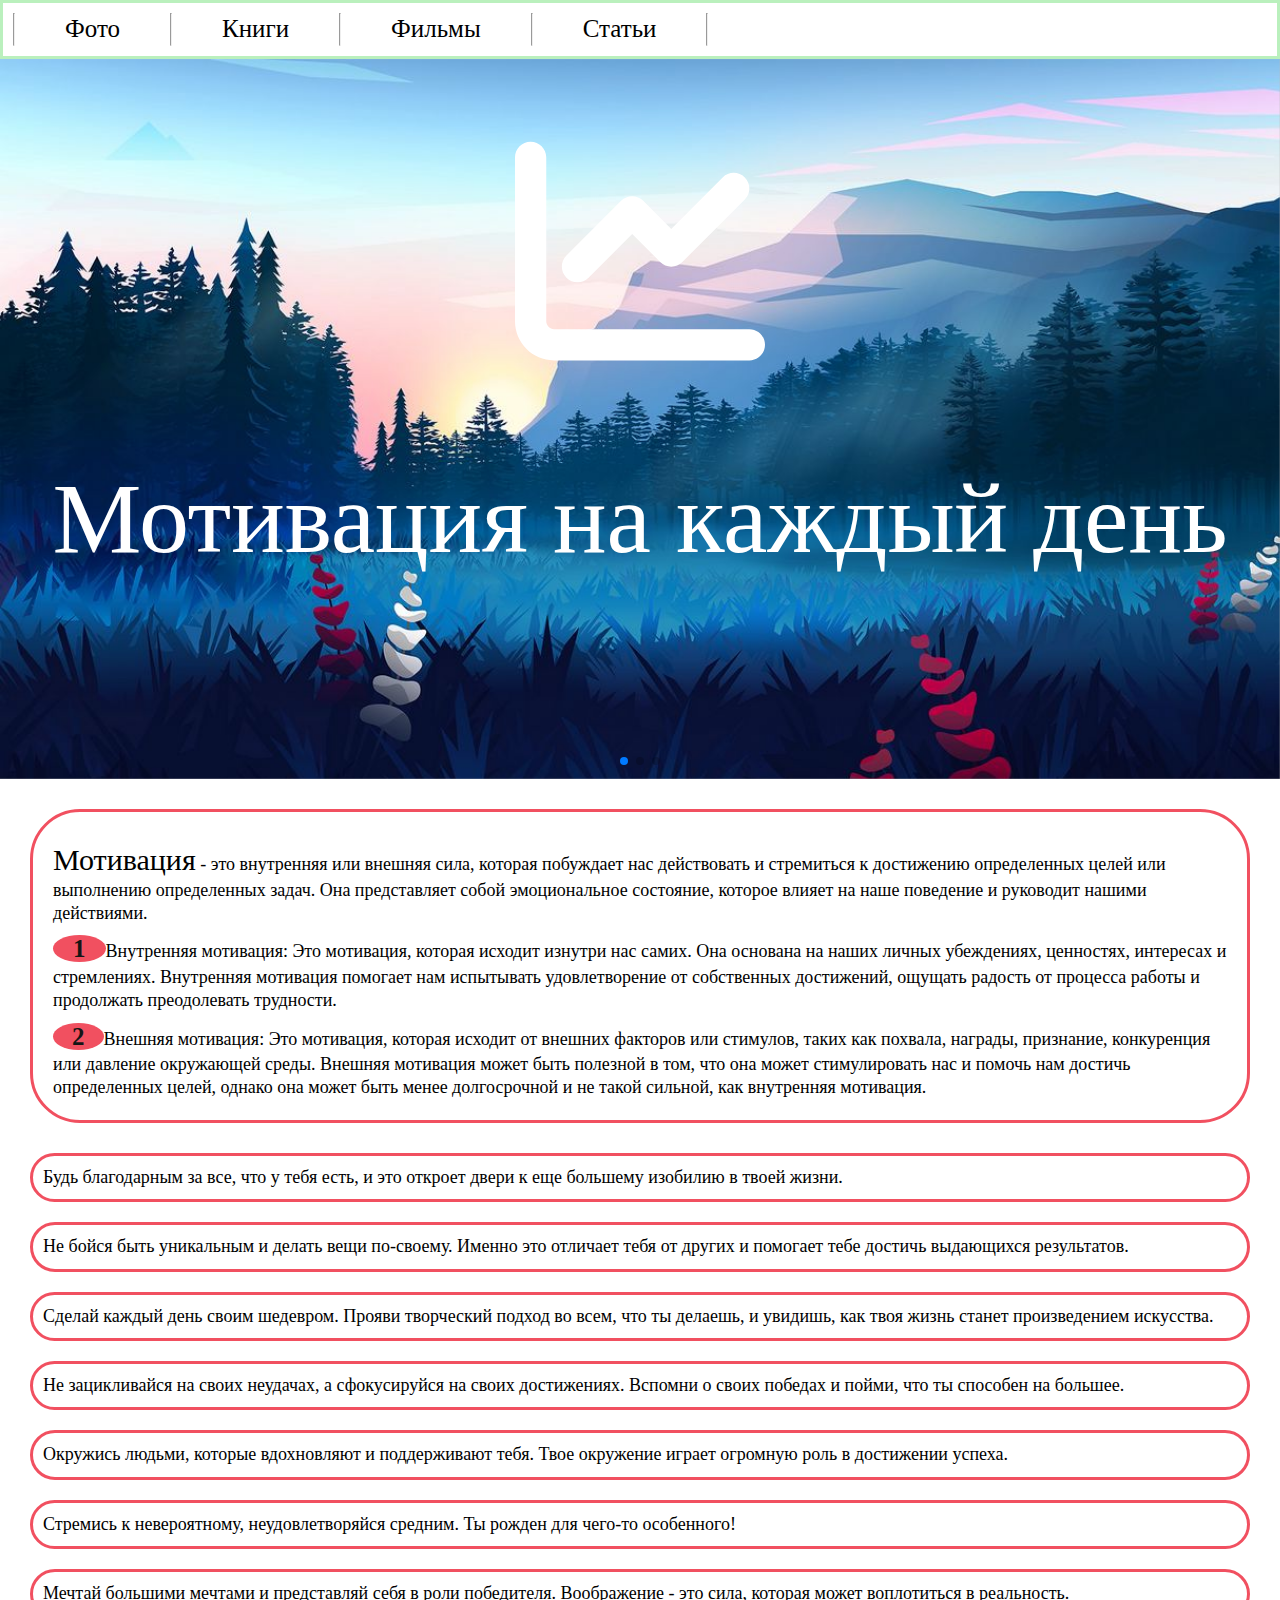
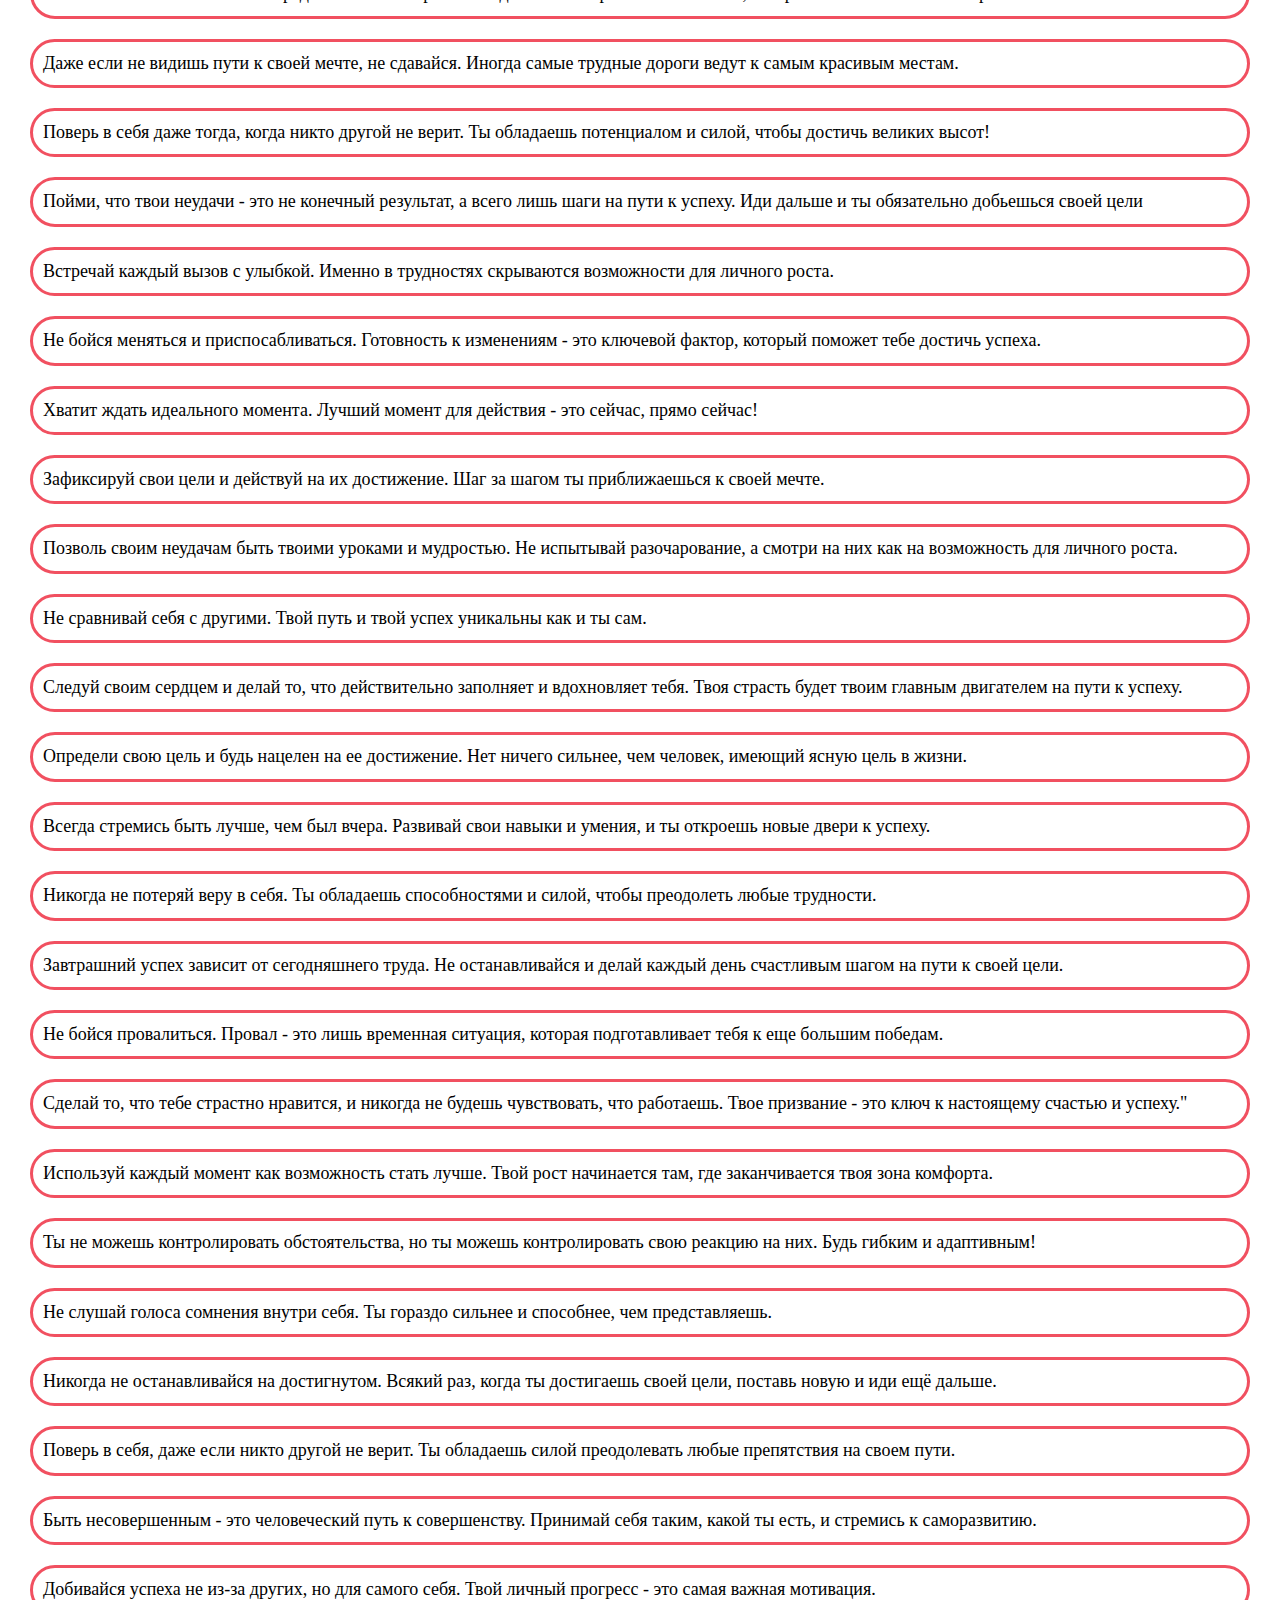
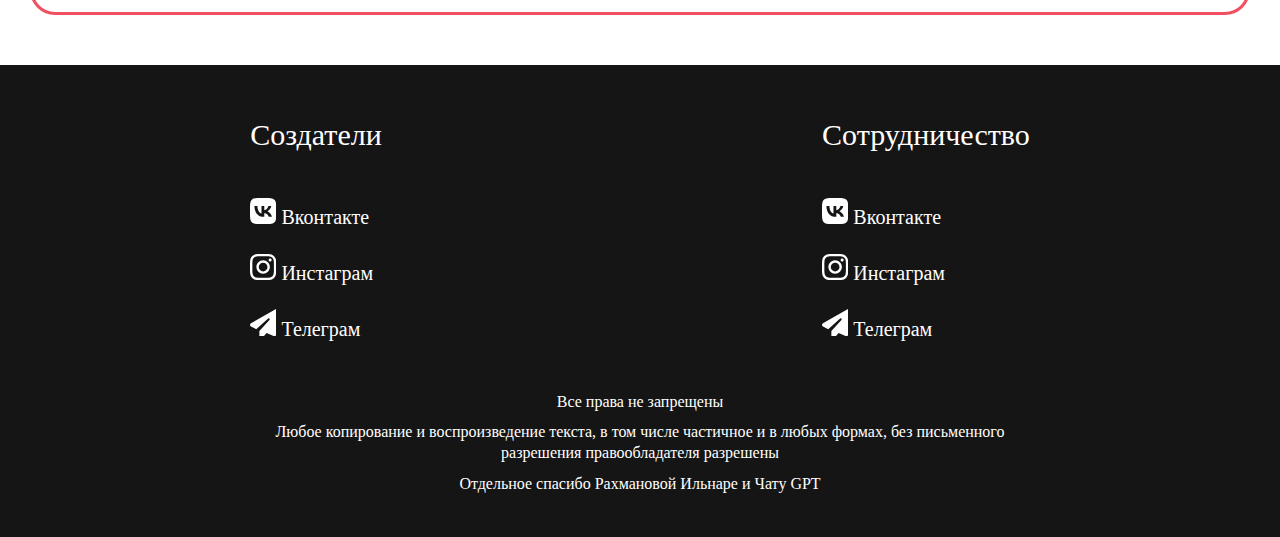
<file: OneDrive/Рабочий стол/Motivat 2.0/index.html>
<!DOCTYPE html>
<html lang="en">
<head>
    <meta charset="UTF-8">
    <meta name="viewport" content="width=device-width, initial-scale=1.0">
    <title>Мотивация на каждый день</title>
    <link rel="stylesheet" href="https://cdn.jsdelivr.net/npm/swiper@10/swiper-bundle.min.css"/>
    <link rel="stylesheet" href="Rest/styling/style.css">
    <link rel="stylesheet" href="Rest/styling/style_idex.css">
</head>
<body>
    <div class="wrapper">
        <header class="header header-main">
            <div class="container_logo-list">
                <nav class="interact_menu">
                    <ul class="menu-list">
                        <hr>
                        <li><a href="Foto.html">Фото</a></li>
                        <hr>
                        <li><a href="Book.html">Книги</a></li>
                        <hr>
                        <li><a href="Movie.html">Фильмы</a></li>
                        <hr>
                        <li><a href="Articles.html">Статьи</a></li>
                        <hr>
                    </ul>
                </nav>
                <div class="logo">
                    <a href="index.html" class="header-logo">
                        <i class="fa-solid fa-chart-line fa-beat">
                            <svg xmlns="http://www.w3.org/2000/svg" height="1em" viewBox="0 0 512 512">
                                <path d="M64 64c0-17.7-14.3-32-32-32S0 46.3 0 64V400c0 44.2 35.8 80 80 80H480c17.7 0 32-14.3 32-32s-14.3-32-32-32H80c-8.8 0-16-7.2-16-16V64zm406.6 86.6c12.5-12.5 12.5-32.8 0-45.3s-32.8-12.5-45.3 0L320 210.7l-57.4-57.4c-12.5-12.5-32.8-12.5-45.3 0l-112 112c-12.5 12.5-12.5 32.8 0 45.3s32.8 12.5 45.3 0L240 221.3l57.4 57.4c12.5 12.5 32.8 12.5 45.3 0l128-128z" fill="#fff"/>
                            </svg>
                        </i>
                    </a>
                    <div class="text_logo-name">
                        <a href="index.html" class="header_name-logo">Мотивация на каждый день</a>
                    </div>
                </div>
            </div>
            <div class="slider">
                <div class="swiper">
                    <div class="swiper-wrapper">
                        <div class="swiper-slide" style="background-image: url(Rest/slide_img/img-slide1.jpg);"></div>
                        <div class="swiper-slide" style="background-image: url(Rest/slide_img/img-slide2.jpg);"></div>
                        <div class="swiper-slide" style="background-image: url(Rest/slide_img/img-slide3.jpg);"></div>
                    </div>
                    <div class="swiper-pagination"></div>
                </div>
            </div>
        </header>
        <main class="main_menu">
            <section class="top">
                <div class="container">
                    <ul class="int">
                        <p class="int_item-list"> 
                            <span class="num_text">Мотивация</span> - это внутренняя или внешняя сила, которая побуждает нас действовать и стремиться к достижению определенных целей или выполнению определенных задач. Она представляет собой эмоциональное состояние, которое влияет на наше поведение и руководит нашими действиями.</p>
                        <li class="int_item-list">
                            <span class="num_index1">1</span>Внутренняя мотивация: Это мотивация, которая исходит изнутри нас самих. Она основана на наших личных убеждениях, ценностях, интересах и стремлениях. Внутренняя мотивация помогает нам испытывать удовлетворение от собственных достижений, ощущать радость от процесса работы и продолжать преодолевать трудности.
                        </li>
                        <li class="int_item-list">
                            <span class="num_index2">2</span>Внешняя мотивация: Это мотивация, которая исходит от внешних факторов или стимулов, таких как похвала, награды, признание, конкуренция или давление окружающей среды. Внешняя мотивация может быть полезной в том, что она может стимулировать нас и помочь нам достичь определенных целей, однако она может быть менее долгосрочной и не такой сильной, как внутренняя мотивация.
                        </li>
                    </ul>

                    <div class="text_list">
                        <div class="item_text">
                            <p>
                                Будь благодарным за все, что у тебя есть, и это откроет двери к еще большему изобилию в твоей жизни.
                            </p>
                        </div>
                        <div class="item_text">
                            <p>
                                Не бойся быть уникальным и делать вещи по-своему. Именно это отличает тебя от других и помогает тебе достичь выдающихся результатов.
                            </p>
                        </div>
                        <div class="item_text">
                            <p>
                                Сделай каждый день своим шедевром. Прояви творческий подход во всем, что ты делаешь, и увидишь, как твоя жизнь станет произведением искусства. 
                            </p>
                        </div>
                        <div class="item_text">
                            <p>
                                Не зацикливайся на своих неудачах, а сфокусируйся на своих достижениях. Вспомни о своих победах и пойми, что ты способен на большее.
                            </p>
                        </div>
                        <div class="item_text">
                            <p>
                                Окружись людьми, которые вдохновляют и поддерживают тебя. Твое окружение играет огромную роль в достижении успеха.
                            </p>
                        </div>   
                        <div class="item_text">
                            <p>
                                Стремись к невероятному, неудовлетворяйся средним. Ты рожден для чего-то особенного!
                            </p>
                        </div>
                        <div class="item_text">
                            <p>
                                Мечтай большими мечтами и представляй себя в роли победителя. Воображение - это сила, которая может воплотиться в реальность.
                            </p>
                        </div>    
                        <div class="item_text">
                            <p>
                                Даже если не видишь пути к своей мечте, не сдавайся. Иногда самые трудные дороги ведут к самым красивым местам.
                            </p>
                        </div>    
                        <div class="item_text">
                            <p>
                                Поверь в себя даже тогда, когда никто другой не верит. Ты обладаешь потенциалом и силой, чтобы достичь великих высот!
                            </p>
                        </div>    
                        <div class="item_text">
                            <p>
                                Пойми, что твои неудачи - это не конечный результат, а всего лишь шаги на пути к успеху. Иди дальше и ты обязательно добьешься своей цели
                            </p>
                        </div>    
                        <div class="item_text">
                            <p>
                                Встречай каждый вызов с улыбкой. Именно в трудностях скрываются возможности для личного роста.
                            </p>
                        </div>  
                        <div class="item_text">
                            <p>
                                Не бойся меняться и приспосабливаться. Готовность к изменениям - это ключевой фактор, который поможет тебе достичь успеха.
                            </p>
                        </div>    
                        <div class="item_text">
                            <p>
                                Хватит ждать идеального момента. Лучший момент для действия - это сейчас, прямо сейчас!
                            </p>
                        </div>    
                        <div class="item_text">
                            <p>
                                Зафиксируй свои цели и действуй на их достижение. Шаг за шагом ты приближаешься к своей мечте.
                            </p>
                        </div>    
                        <div class="item_text">
                            <p>
                                Позволь своим неудачам быть твоими уроками и мудростью. Не испытывай разочарование, а смотри на них как на возможность для личного роста.
                            </p>
                        </div>    
                        <div class="item_text">
                            <p>
                                Не сравнивай себя с другими. Твой путь и твой успех уникальны как и ты сам.
                            </p>
                        </div>    
                        <div class="item_text">
                            <p>
                                Следуй своим сердцем и делай то, что действительно заполняет и вдохновляет тебя. Твоя страсть будет твоим главным двигателем на пути к успеху.
                            </p>
                        </div>    
                        <div class="item_text">
                            <p>
                                Определи свою цель и будь нацелен на ее достижение. Нет ничего сильнее, чем человек, имеющий ясную цель в жизни.
                            </p>
                        </div>    
                        <div class="item_text">
                            <p>
                                Всегда стремись быть лучше, чем был вчера. Развивай свои навыки и умения, и ты откроешь новые двери к успеху.
                            </p>
                        </div>    
                        <div class="item_text">
                            <p>
                                Никогда не потеряй веру в себя. Ты обладаешь способностями и силой, чтобы преодолеть любые трудности.
                            </p>
                        </div>    
                        <div class="item_text">
                            <p>
                                Завтрашний успех зависит от сегодняшнего труда. Не останавливайся и делай каждый день счастливым шагом на пути к своей цели.
                            </p>
                        </div>    
                        <div class="item_text">
                            <p>
                                Не бойся провалиться. Провал - это лишь временная ситуация, которая подготавливает тебя к еще большим победам.
                            </p>
                        </div>    
                        <div class="item_text">
                            <p>
                                Сделай то, что тебе страстно нравится, и никогда не будешь чувствовать, что работаешь. Твое призвание - это ключ к настоящему счастью и успеху."
                            </p>
                        </div>    
                        <div class="item_text">
                            <p>
                                Используй каждый момент как возможность стать лучше. Твой рост начинается там, где заканчивается твоя зона комфорта.
                            </p>
                        </div>    
                        <div class="item_text">
                            <p>
                                Ты не можешь контролировать обстоятельства, но ты можешь контролировать свою реакцию на них. Будь гибким и адаптивным!
                            </p>
                        </div>    
                        <div class="item_text">
                            <p>
                                Не слушай голоса сомнения внутри себя. Ты гораздо сильнее и способнее, чем представляешь.
                            </p>
                        </div>    
                        <div class="item_text">
                            <p>
                                Никогда не останавливайся на достигнутом. Всякий раз, когда ты достигаешь своей цели, поставь новую и иди ещё дальше.
                            </p>
                        </div>    
                        <div class="item_text">
                            <p>
                                Поверь в себя, даже если никто другой не верит. Ты обладаешь силой преодолевать любые препятствия на своем пути.
                            </p>
                        </div>    
                        <div class="item_text">
                            <p>
                                Быть несовершенным - это человеческий путь к совершенству. Принимай себя таким, какой ты есть, и стремись к саморазвитию.
                            </p>
                        </div>    
                        <div class="item_text">
                            <p>
                                Добивайся успеха не из-за других, но для самого себя. Твой личный прогресс - это самая важная мотивация.
                            </p>
                        </div>
                    </div>
                </div>
            </section>
        </main>
        <footer class="footer">
            <div class="container">
                <nav class="footer__menu">
                    <ul class="footer__menu-list">
                        <li class="footer__menu-item">
                            <p href="" class="footer__menu-title">Создатели</p>
                        </li>
                        <li class="footer__menu-item">
                            <a class="footer__menu-link" href="https://vk.com/gynter">
                                <i class="fa-brands fa-vk">
                                    <svg class="svg" xmlns="http://www.w3.org/2000/svg" height="1em" viewBox="0 -35 448 512">
                                        <path d="M31.4907 63.4907C0 94.9813 0 145.671 0 247.04V264.96C0 366.329 0 417.019 31.4907 448.509C62.9813 480 113.671 480 215.04 480H232.96C334.329 480 385.019 480 416.509 448.509C448 417.019 448 366.329 448 264.96V247.04C448 145.671 448 94.9813 416.509 63.4907C385.019 32 334.329 32 232.96 32H215.04C113.671 32 62.9813 32 31.4907 63.4907ZM75.6 168.267H126.747C128.427 253.76 166.133 289.973 196 297.44V168.267H244.16V242C273.653 238.827 304.64 205.227 315.093 168.267H363.253C359.313 187.435 351.46 205.583 340.186 221.579C328.913 237.574 314.461 251.071 297.733 261.227C316.41 270.499 332.907 283.63 346.132 299.751C359.357 315.873 369.01 334.618 374.453 354.747H321.44C316.555 337.262 306.614 321.61 292.865 309.754C279.117 297.899 262.173 290.368 244.16 288.107V354.747H238.373C136.267 354.747 78.0267 284.747 75.6 168.267Z" fill="white"/>
                                    </svg>
                                </i>
                                <span>Вконтакте</span>
                            </a>
                        </li>
                        <li class="footer__menu-item">
                            <a class="footer__menu-link" href="https://instagram.com/ceybik?igshid=MzNlNGNkZWQ4Mg==">
                                <i class="fa-brands fa-instagram">
                                    <svg class="svg" xmlns="http://www.w3.org/2000/svg" height="1em" viewBox="0 -35 448 512">
                                        <path d="M224.1 141c-63.6 0-114.9 51.3-114.9 114.9s51.3 114.9 114.9 114.9S339 319.5 339 255.9 287.7 141 224.1 141zm0 189.6c-41.1 0-74.7-33.5-74.7-74.7s33.5-74.7 74.7-74.7 74.7 33.5 74.7 74.7-33.6 74.7-74.7 74.7zm146.4-194.3c0 14.9-12 26.8-26.8 26.8-14.9 0-26.8-12-26.8-26.8s12-26.8 26.8-26.8 26.8 12 26.8 26.8zm76.1 27.2c-1.7-35.9-9.9-67.7-36.2-93.9-26.2-26.2-58-34.4-93.9-36.2-37-2.1-147.9-2.1-184.9 0-35.8 1.7-67.6 9.9-93.9 36.1s-34.4 58-36.2 93.9c-2.1 37-2.1 147.9 0 184.9 1.7 35.9 9.9 67.7 36.2 93.9s58 34.4 93.9 36.2c37 2.1 147.9 2.1 184.9 0 35.9-1.7 67.7-9.9 93.9-36.2 26.2-26.2 34.4-58 36.2-93.9 2.1-37 2.1-147.8 0-184.8zM398.8 388c-7.8 19.6-22.9 34.7-42.6 42.6-29.5 11.7-99.5 9-132.1 9s-102.7 2.6-132.1-9c-19.6-7.8-34.7-22.9-42.6-42.6-11.7-29.5-9-99.5-9-132.1s-2.6-102.7 9-132.1c7.8-19.6 22.9-34.7 42.6-42.6 29.5-11.7 99.5-9 132.1-9s102.7-2.6 132.1 9c19.6 7.8 34.7 22.9 42.6 42.6 11.7 29.5 9 99.5 9 132.1s2.7 102.7-9 132.1z" fill="white"/>
                                    </svg>
                                </i>
                                <span>Инстаграм</span>
                            </a>
                        </li>
                        <li class="footer__menu-item">
                            <a class="footer__menu-link" href="https://t.me/Bizness_mem">
                                <i class="fa-paper-plane">
                                    <svg class="svg" xmlns="http://www.w3.org/2000/svg" height="1em" viewBox="0 -35 448 512">
                                        <path d="M498.1 5.6c10.1 7 15.4 19.1 13.5 31.2l-64 416c-1.5 9.7-7.4 18.2-16 23s-18.9 5.4-28 1.6L284 427.7l-68.5 74.1c-8.9 9.7-22.9 12.9-35.2 8.1S160 493.2 160 480V396.4c0-4 1.5-7.8 4.2-10.7L331.8 202.8c5.8-6.3 5.6-16-.4-22s-15.7-6.4-22-.7L106 360.8 17.7 316.6C7.1 311.3 .3 300.7 0 288.9s5.9-22.8 16.1-28.7l448-256c10.7-6.1 23.9-5.5 34 1.4z" fill="white"/>
                                    </svg>
                                </i>
                                <span>Телеграм</span>
                            </a>
                        </li>
                    </ul>
                    <ul class="footer__menu-list">
                        <li class="footer__menu-item">
                            <p href="" class="footer__menu-title">Сотрудничество</p>
                        </li>
                        <li class="footer__menu-item">
                            <a class="footer__menu-link" href="https://vk.com/id159257492">
                                <i class="fa-brands fa-vk">
                                    <svg class="svg" xmlns="http://www.w3.org/2000/svg" height="1em" viewBox="0 -35 448 512">
                                        <path d="M31.4907 63.4907C0 94.9813 0 145.671 0 247.04V264.96C0 366.329 0 417.019 31.4907 448.509C62.9813 480 113.671 480 215.04 480H232.96C334.329 480 385.019 480 416.509 448.509C448 417.019 448 366.329 448 264.96V247.04C448 145.671 448 94.9813 416.509 63.4907C385.019 32 334.329 32 232.96 32H215.04C113.671 32 62.9813 32 31.4907 63.4907ZM75.6 168.267H126.747C128.427 253.76 166.133 289.973 196 297.44V168.267H244.16V242C273.653 238.827 304.64 205.227 315.093 168.267H363.253C359.313 187.435 351.46 205.583 340.186 221.579C328.913 237.574 314.461 251.071 297.733 261.227C316.41 270.499 332.907 283.63 346.132 299.751C359.357 315.873 369.01 334.618 374.453 354.747H321.44C316.555 337.262 306.614 321.61 292.865 309.754C279.117 297.899 262.173 290.368 244.16 288.107V354.747H238.373C136.267 354.747 78.0267 284.747 75.6 168.267Z" fill="white"/>
                                    </svg>
                                </i>
                                <span>Вконтакте</span>
                            </a>
                        </li>
                        <li class="footer__menu-item">
                            <a class="footer__menu-link" href="https://instagram.com/anastasiia8032?igshid=OGQ5ZDc2ODk2ZA==">
                                <i class="fa-brands fa-instagram">
                                    <svg class="svg" xmlns="http://www.w3.org/2000/svg" height="1em" viewBox="0 -35 448 512">
                                        <path d="M224.1 141c-63.6 0-114.9 51.3-114.9 114.9s51.3 114.9 114.9 114.9S339 319.5 339 255.9 287.7 141 224.1 141zm0 189.6c-41.1 0-74.7-33.5-74.7-74.7s33.5-74.7 74.7-74.7 74.7 33.5 74.7 74.7-33.6 74.7-74.7 74.7zm146.4-194.3c0 14.9-12 26.8-26.8 26.8-14.9 0-26.8-12-26.8-26.8s12-26.8 26.8-26.8 26.8 12 26.8 26.8zm76.1 27.2c-1.7-35.9-9.9-67.7-36.2-93.9-26.2-26.2-58-34.4-93.9-36.2-37-2.1-147.9-2.1-184.9 0-35.8 1.7-67.6 9.9-93.9 36.1s-34.4 58-36.2 93.9c-2.1 37-2.1 147.9 0 184.9 1.7 35.9 9.9 67.7 36.2 93.9s58 34.4 93.9 36.2c37 2.1 147.9 2.1 184.9 0 35.9-1.7 67.7-9.9 93.9-36.2 26.2-26.2 34.4-58 36.2-93.9 2.1-37 2.1-147.8 0-184.8zM398.8 388c-7.8 19.6-22.9 34.7-42.6 42.6-29.5 11.7-99.5 9-132.1 9s-102.7 2.6-132.1-9c-19.6-7.8-34.7-22.9-42.6-42.6-11.7-29.5-9-99.5-9-132.1s-2.6-102.7 9-132.1c7.8-19.6 22.9-34.7 42.6-42.6 29.5-11.7 99.5-9 132.1-9s102.7-2.6 132.1 9c19.6 7.8 34.7 22.9 42.6 42.6 11.7 29.5 9 99.5 9 132.1s2.7 102.7-9 132.1z" fill="white"/>
                                    </svg>
                                </i>
                                <span class="link">Инстаграм</span>
                            </a>
                        </li>
                        <li class="footer__menu-item">
                            <a class="footer__menu-link" href="https://t.me/midori_no_me">
                                <i class="fa-paper-plane">
                                    <svg class="svg" xmlns="http://www.w3.org/2000/svg" height="1em" viewBox="0 -35 448 512">
                                        <path d="M498.1 5.6c10.1 7 15.4 19.1 13.5 31.2l-64 416c-1.5 9.7-7.4 18.2-16 23s-18.9 5.4-28 1.6L284 427.7l-68.5 74.1c-8.9 9.7-22.9 12.9-35.2 8.1S160 493.2 160 480V396.4c0-4 1.5-7.8 4.2-10.7L331.8 202.8c5.8-6.3 5.6-16-.4-22s-15.7-6.4-22-.7L106 360.8 17.7 316.6C7.1 311.3 .3 300.7 0 288.9s5.9-22.8 16.1-28.7l448-256c10.7-6.1 23.9-5.5 34 1.4z" fill="white"/>
                                    </svg>
                                </i>
                                <span>Телеграм</span>
                            </a>
                        </li>
                    </ul>
                </nav>
                <div class="footer__copy">
                    <p class="footer__copy-text">
                        Все права не запрещены
                    </p>  
                    <p class="footer__copy-text">
                        Любое копирование и воспроизведение текста, в том числе частичное и в любых формах, без письменного разрешения правообладателя разрешены
                    </p>                    
                    <p class="footer__copy-text">
                        Отдельное спасибо Рахмановой Ильнаре и Чату GPT
                    </p>
                </div>
            </div>
        </footer>
    </div>
    <script src="https://cdn.jsdelivr.net/npm/swiper@10/swiper-bundle.min.js"></script>
    <script src="Rest/styling/js/main.js"></script>
</body>
</html>
</file>
<file: OneDrive/Рабочий стол/Motivat 2.0/Rest/styling/style.css>
.logo{
    position: absolute;
    background-color: transparent;
    z-index: 5;
    left: 0;
    right: 0;
    color: #FFF;
    text-align: center;
    padding-top: 70px;
    padding-bottom: 50px;
    font-size: 100px;
    margin-top: 10px;

}

.fa-solid{
    font-size: 250px;
}










.menu-list  {
    display: flex;
    gap: 50px;
    font-size: 25px;
    width: 100vh;


}

.int{
    background-color: #FFF;
    margin-top: 30px;
    margin-bottom: 30px;
    padding: 20px;
    border-radius: 50px;
    box-decoration-break: clone;
    border-color: #F15060;
    border-style: solid;
    padding: 20px;
}

.int_item-list{
    margin-top: 8px;
    font-size: 18px;
}

.num_index1{
    padding-left: 20px;
    padding-right: 20px;
    justify-content: center;
    align-items: center;
    font-weight: 700;
    border-radius: 50%;
    background-color: #F15060;
    color: #151515;
    font-size: 25px;
}

.num_index2{
    padding-left: 19px;
    padding-right: 19px;
    justify-content: center;
    align-items: center;
    font-weight: 700;
    border-radius: 50%;
    background-color: #F15060;
    color: #151515;
    font-size: 25px;
}

.num_text{
    font-size: 30px;
}

.item_text{
    background-color: #FFF;
    margin-top: 20px;
    font-size: 18px;
    padding: 10px;
    border-radius: 50px;
    box-decoration-break: clone;
    border-color: #F15060;
    border-style: solid;
    padding: 10px;
}


.svg{
    font-size: 30px;
}
</file>
<file: OneDrive/Рабочий стол/Motivat 2.0/Rest/styling/style_idex.css>
html{
    box-sizing: border-box;
}

*, *::after, *::before{
    box-sizing: inherit;
    margin: 0;
    padding: 0;
    list-style: none;
    text-decoration: none;
}

ul{
    list-style-type: none;
}

a{
    text-decoration: none;
    color: inherit;
}

.wrapper{
    min-height: 100%;
    display: flex;
    flex-direction: column;
}

.container{
    max-width: 1220px;
    margin: 0 auto;
    padding: 0;
}

.container_logo-list{
    background-color: #FFF;
    border-color: #baf0bd;
    border-style: solid; /* Стиль границы */
    padding: 10px; /* Поля вокруг текста */


}

body{
    height: 100vh;
    font-size: 16px;
    font-weight: 400;
    font-family: 'Inter', sans-serif;
    line-height: 1.3;
    background-color: #;
    font-family: 'Satisfy', cursive;
    
}

.footer{
    background-color: #151515;
    margin-top: 50px;
    padding: 50px 0 32px;
    color: #FFF;
}

.footer__menu{
    display: flex;
    justify-content: space-around;
    margin-bottom: 50px;
}

.footer__menu-list{
    max-width: 250px;
}

.footer__menu-title{   
    font-size: 30px;
    font-weight: 700px;
    padding-bottom: 20px;
}

.footer__menu-item + .footer__menu-item{
    padding-top: 20px;
    font-size: 20px;
}

.footer__copy{
    max-width: 800px;
    text-align: center;
    margin: 0 auto;
}

.footer__copy-text{
    margin: 10px auto 10px;
}

.swiper-slide{
    height: 80vh;
    width: 100%;
    background-size: 150vh;
}

.swiper-wrapper{
    background: rgba(21, 21, 21, .3);
}
</file>
